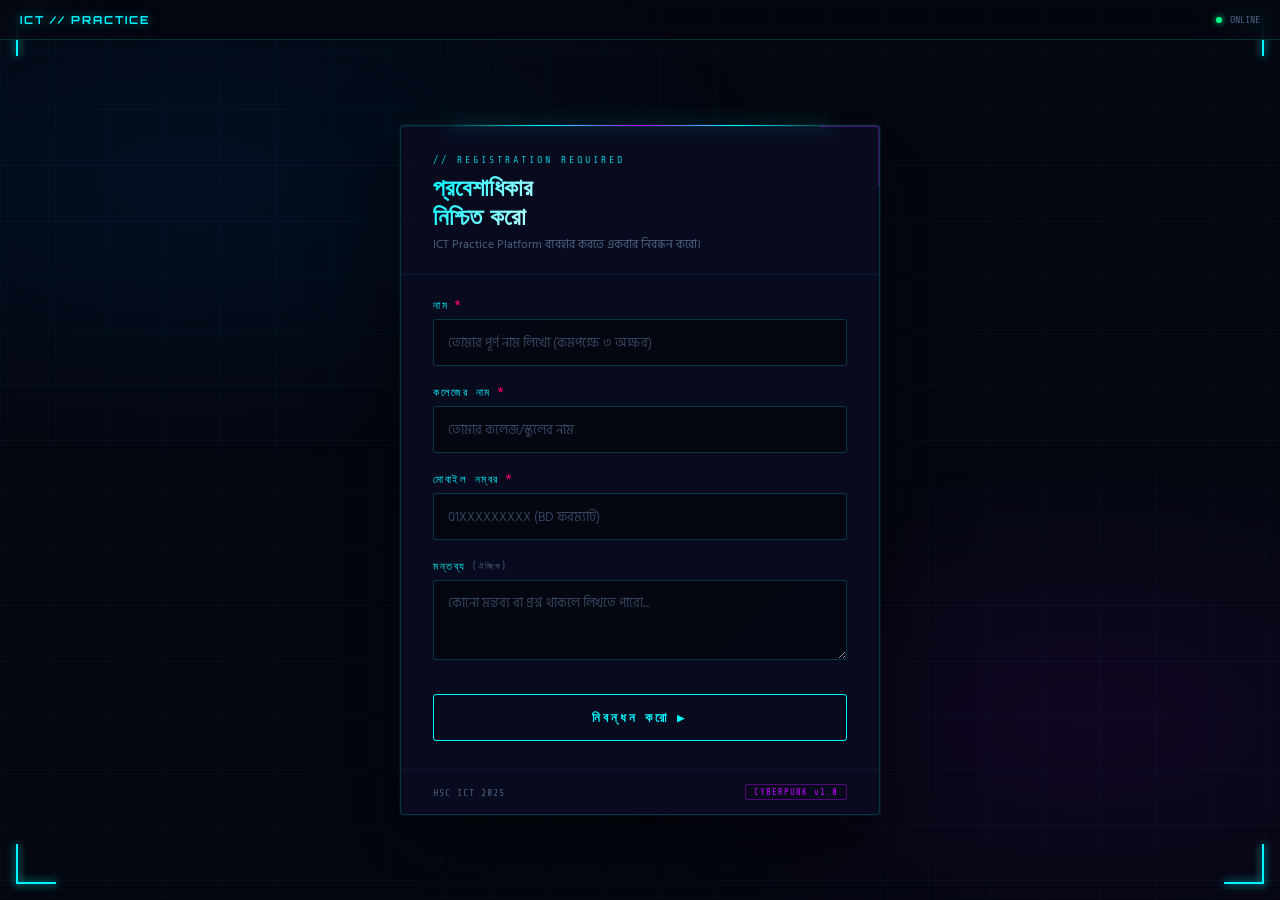
<file: check.html>
<!DOCTYPE html>
<html lang="bn">
<head>
<meta charset="UTF-8">
<meta name="viewport" content="width=device-width, initial-scale=1.0">
<title>নিবন্ধন — ICT Practice Platform</title>
<link href="https://fonts.googleapis.com/css2?family=Orbitron:wght@400;700;900&family=Share+Tech+Mono&family=Hind+Siliguri:wght@400;500;600&display=swap" rel="stylesheet">
<style>
  /* ── RESET & VARIABLES ── */
  *, *::before, *::after { box-sizing: border-box; margin: 0; padding: 0; }

  :root {
    --bg:        #04060f;
    --panel:     #090d1f;
    --cyan:      #00f5ff;
    --purple:    #bf00ff;
    --pink:      #ff0070;
    --green:     #00ff88;
    --text:      #cde4ff;
    --muted:     #4a6080;
    --error:     #ff3860;
    --border:    rgba(0,245,255,0.18);
    --glow-c:    0 0 18px rgba(0,245,255,0.45), 0 0 50px rgba(0,245,255,0.12);
    --glow-p:    0 0 18px rgba(191,0,255,0.5);
    --glow-err:  0 0 14px rgba(255,56,96,0.5);
    --font-hud:  'Orbitron', monospace;
    --font-mono: 'Share Tech Mono', monospace;
    --font-bn:   'Hind Siliguri', sans-serif;
  }

  html, body {
    min-height: 100vh;
    background: var(--bg);
    color: var(--text);
    font-family: var(--font-bn);
    overflow-x: hidden;
  }

  /* ── ANIMATED BACKGROUND ── */
  body::before {
    content: '';
    position: fixed; inset: 0; z-index: 0;
    background:
      radial-gradient(ellipse 70% 50% at 15% 20%, rgba(0,120,255,0.07) 0%, transparent 65%),
      radial-gradient(ellipse 60% 45% at 85% 80%, rgba(191,0,255,0.07) 0%, transparent 65%);
    pointer-events: none;
  }

  /* Scanline effect */
  body::after {
    content: '';
    position: fixed; inset: 0; z-index: 0;
    background: repeating-linear-gradient(
      0deg,
      transparent,
      transparent 2px,
      rgba(0,245,255,0.012) 2px,
      rgba(0,245,255,0.012) 4px
    );
    pointer-events: none;
  }

  /* ── GRID LINES ── */
  .grid-bg {
    position: fixed; inset: 0; z-index: 0;
    background-image:
      linear-gradient(rgba(0,245,255,0.028) 1px, transparent 1px),
      linear-gradient(90deg, rgba(0,245,255,0.028) 1px, transparent 1px);
    background-size: 55px 55px;
    pointer-events: none;
  }

  /* ── CORNER DECORATIONS ── */
  .corner {
    position: fixed; width: 80px; height: 80px; z-index: 1; pointer-events: none;
  }
  .corner::before, .corner::after {
    content: ''; position: absolute;
    background: var(--cyan);
    box-shadow: 0 0 8px var(--cyan);
  }
  .corner::before { width: 2px; height: 40px; }
  .corner::after  { width: 40px; height: 2px; }

  .corner-tl { top: 16px; left: 16px; }
  .corner-tl::before { top: 0; left: 0; }
  .corner-tl::after  { top: 0; left: 0; }

  .corner-tr { top: 16px; right: 16px; transform: scaleX(-1); }
  .corner-tr::before { top: 0; left: 0; }
  .corner-tr::after  { top: 0; left: 0; }

  .corner-bl { bottom: 16px; left: 16px; transform: scaleY(-1); }
  .corner-bl::before { top: 0; left: 0; }
  .corner-bl::after  { top: 0; left: 0; }

  .corner-br { bottom: 16px; right: 16px; transform: scale(-1); }
  .corner-br::before { top: 0; left: 0; }
  .corner-br::after  { top: 0; left: 0; }

  /* ── LAYOUT ── */
  .page-wrap {
    position: relative; z-index: 2;
    min-height: 100vh;
    display: flex;
    flex-direction: column;
    align-items: center;
    justify-content: center;
    padding: 40px 16px;
  }

  /* ── TOP HUD STRIP ── */
  .hud-top {
    position: fixed; top: 0; left: 0; right: 0; z-index: 10;
    height: 40px;
    display: flex; align-items: center; justify-content: space-between;
    padding: 0 20px;
    background: rgba(4,6,15,0.85);
    backdrop-filter: blur(12px);
    border-bottom: 1px solid var(--border);
  }
  .hud-brand {
    font-family: var(--font-hud);
    font-size: 11px; font-weight: 700;
    color: var(--cyan);
    text-shadow: 0 0 10px rgba(0,245,255,0.5);
    letter-spacing: 2px;
  }
  .hud-status {
    font-family: var(--font-mono);
    font-size: 10px; color: var(--muted);
    display: flex; align-items: center; gap: 8px;
  }
  .hud-dot {
    width: 6px; height: 6px; border-radius: 50%;
    background: var(--green);
    box-shadow: 0 0 6px var(--green);
    animation: pulseDot 2s infinite;
  }
  @keyframes pulseDot {
    0%,100% { opacity: 1; } 50% { opacity: 0.3; }
  }

  /* ── CARD ── */
  .card {
    width: 100%; max-width: 480px;
    margin-top: 40px;
    background: rgba(9,13,31,0.92);
    border: 1px solid var(--border);
    border-radius: 4px;
    padding: 0;
    position: relative;
    backdrop-filter: blur(16px);
    animation: cardIn 0.6s cubic-bezier(0.4,0,0.2,1) both;
    box-shadow:
      0 0 0 1px rgba(0,245,255,0.05),
      0 30px 80px rgba(0,0,0,0.6),
      inset 0 1px 0 rgba(0,245,255,0.08);
  }

  @keyframes cardIn {
    from { opacity: 0; transform: translateY(28px) scale(0.97); }
    to   { opacity: 1; transform: translateY(0) scale(1); }
  }

  /* Glowing top border */
  .card::before {
    content: '';
    position: absolute; top: -1px; left: 10%; right: 10%; height: 1px;
    background: linear-gradient(90deg, transparent, var(--cyan), var(--purple), var(--cyan), transparent);
    box-shadow: 0 0 16px var(--cyan);
  }

  /* ── CARD HEADER ── */
  .card-header {
    padding: 28px 32px 20px;
    border-bottom: 1px solid rgba(0,245,255,0.08);
    position: relative;
  }

  .card-label {
    font-family: var(--font-mono);
    font-size: 10px; color: var(--cyan);
    letter-spacing: 3px; text-transform: uppercase;
    margin-bottom: 8px;
    opacity: 0.8;
  }

  .card-title {
    font-family: var(--font-hud);
    font-size: clamp(18px, 4vw, 24px);
    font-weight: 900;
    line-height: 1.2;
    background: linear-gradient(120deg, var(--cyan) 0%, #fff 40%, var(--purple) 100%);
    -webkit-background-clip: text;
    -webkit-text-fill-color: transparent;
    background-clip: text;
    margin-bottom: 6px;
  }

  .card-sub {
    font-family: var(--font-bn);
    font-size: 12px; color: var(--muted);
    line-height: 1.5;
  }

  /* Corner accent on card header */
  .card-header::after {
    content: '';
    position: absolute; top: 0; right: 0;
    width: 60px; height: 60px;
    border-top: 1px solid rgba(191,0,255,0.4);
    border-right: 1px solid rgba(191,0,255,0.4);
    border-radius: 0 4px 0 0;
  }

  /* ── FORM ── */
  .card-body { padding: 24px 32px 28px; }

  .field-group { margin-bottom: 20px; }

  .field-label {
    display: flex; align-items: center; gap: 6px;
    font-family: var(--font-mono);
    font-size: 11px; color: var(--cyan);
    letter-spacing: 1.5px; text-transform: uppercase;
    margin-bottom: 7px;
  }

  .field-label .req { color: var(--pink); font-size: 13px; line-height: 1; }

  .field-input {
    width: 100%;
    background: rgba(0,0,0,0.4);
    border: 1px solid rgba(0,245,255,0.2);
    border-radius: 3px;
    padding: 11px 14px;
    font-family: var(--font-bn);
    font-size: 14px; color: var(--text);
    outline: none;
    transition: all 0.25s ease;
    caret-color: var(--cyan);
  }

  .field-input::placeholder { color: rgba(74,96,128,0.7); font-size: 13px; }

  .field-input:focus {
    border-color: var(--cyan);
    box-shadow: var(--glow-c), inset 0 0 10px rgba(0,245,255,0.04);
    background: rgba(0,20,40,0.5);
  }

  .field-input.error-state {
    border-color: var(--error);
    box-shadow: var(--glow-err);
  }

  textarea.field-input {
    resize: vertical; min-height: 80px;
    font-family: var(--font-bn);
  }

  /* Error message */
  .field-error {
    display: none;
    margin-top: 5px;
    font-family: var(--font-bn);
    font-size: 12px; color: var(--error);
    padding-left: 4px;
    animation: errorSlide 0.2s ease;
  }
  .field-error.visible { display: flex; align-items: center; gap: 5px; }

  @keyframes errorSlide {
    from { opacity: 0; transform: translateY(-4px); }
    to   { opacity: 1; transform: translateY(0); }
  }

  /* ── SUBMIT BUTTON ── */
  .btn-submit {
    width: 100%; padding: 14px;
    margin-top: 6px;
    background: transparent;
    border: 1px solid var(--cyan);
    border-radius: 3px;
    font-family: var(--font-hud);
    font-size: 13px; font-weight: 700;
    letter-spacing: 3px; text-transform: uppercase;
    color: var(--cyan);
    cursor: pointer;
    position: relative; overflow: hidden;
    transition: all 0.3s ease;
  }

  .btn-submit::before {
    content: '';
    position: absolute; inset: 0;
    background: linear-gradient(90deg, transparent, rgba(0,245,255,0.08), transparent);
    transform: translateX(-100%);
    transition: transform 0.5s ease;
  }

  .btn-submit:hover::before { transform: translateX(100%); }

  .btn-submit:hover {
    box-shadow: var(--glow-c);
    background: rgba(0,245,255,0.06);
    color: #fff;
  }

  .btn-submit:active { transform: scale(0.98); }

  .btn-submit:disabled {
    opacity: 0.5; cursor: not-allowed; pointer-events: none;
  }

  /* Loading spinner inside button */
  .btn-inner { display: flex; align-items: center; justify-content: center; gap: 10px; }
  .spinner {
    display: none;
    width: 14px; height: 14px;
    border: 2px solid rgba(0,245,255,0.3);
    border-top-color: var(--cyan);
    border-radius: 50%;
    animation: spin 0.7s linear infinite;
  }
  @keyframes spin { to { transform: rotate(360deg); } }

  /* ── SUCCESS STATE ── */
  .success-overlay {
    display: none;
    position: absolute; inset: 0;
    background: rgba(9,13,31,0.97);
    border-radius: 4px;
    flex-direction: column;
    align-items: center;
    justify-content: center;
    gap: 16px;
    animation: fadeIn 0.4s ease;
    z-index: 10;
  }
  .success-overlay.visible { display: flex; }

  @keyframes fadeIn {
    from { opacity: 0; } to { opacity: 1; }
  }

  .success-icon {
    font-size: 48px;
    animation: popIn 0.5s cubic-bezier(0.34,1.56,0.64,1) both;
  }
  @keyframes popIn {
    from { transform: scale(0); } to { transform: scale(1); }
  }

  .success-title {
    font-family: var(--font-hud);
    font-size: 16px; font-weight: 700;
    color: var(--green);
    text-shadow: 0 0 20px var(--green);
    letter-spacing: 2px;
  }

  .success-msg {
    font-family: var(--font-bn);
    font-size: 13px; color: var(--muted);
    text-align: center; padding: 0 30px;
    line-height: 1.6;
  }

  /* ── FOOTER INFO ── */
  .card-footer {
    padding: 14px 32px;
    border-top: 1px solid rgba(0,245,255,0.06);
    display: flex; align-items: center; justify-content: space-between;
  }

  .footer-info {
    font-family: var(--font-mono);
    font-size: 10px; color: var(--muted);
    letter-spacing: 1px;
  }

  .footer-badge {
    font-family: var(--font-mono);
    font-size: 9px;
    padding: 2px 8px;
    border: 1px solid rgba(191,0,255,0.4);
    border-radius: 2px;
    color: var(--purple);
    letter-spacing: 1px;
  }

  /* ── OFFLINE BADGE ── */
  .offline-badge {
    display: none;
    margin-bottom: 16px;
    padding: 8px 16px;
    border: 1px solid rgba(255,170,0,0.4);
    border-radius: 3px;
    background: rgba(255,140,0,0.07);
    font-family: var(--font-mono);
    font-size: 11px; color: #ffaa00;
    text-align: center; letter-spacing: 1px;
  }

  /* ── SCROLLBAR ── */
  ::-webkit-scrollbar { width: 5px; }
  ::-webkit-scrollbar-track { background: var(--bg); }
  ::-webkit-scrollbar-thumb { background: rgba(0,245,255,0.25); border-radius: 3px; }

  /* ── RESPONSIVE ── */
  @media (max-width: 520px) {
    .card-body, .card-header { padding-left: 20px; padding-right: 20px; }
    .card-footer { padding-left: 20px; padding-right: 20px; }
    .corner { display: none; }
  }
</style>
</head>
<body>

<!-- Background layers -->
<div class="grid-bg"></div>
<div class="corner corner-tl"></div>
<div class="corner corner-tr"></div>
<div class="corner corner-bl"></div>
<div class="corner corner-br"></div>

<!-- HUD top strip -->
<div class="hud-top">
  <div class="hud-brand">ICT // PRACTICE</div>
  <div class="hud-status">
    <div class="hud-dot"></div>
    <span id="netStatus">ONLINE</span>
  </div>
</div>

<!-- Main -->
<div class="page-wrap">

  <!-- Offline notice -->
  <div class="offline-badge" id="offlineBadge">
    ⚠ OFFLINE MODE — ডেটা স্থানীয়ভাবে সংরক্ষিত হবে
  </div>

  <!-- Registration Card -->
  <div class="card" id="regCard">

    <!-- Success overlay -->
    <div class="success-overlay" id="successOverlay">
      <div class="success-icon">✅</div>
      <div class="success-title">নিবন্ধন সম্পন্ন!</div>
      <div class="success-msg">তোমার তথ্য সফলভাবে জমা হয়েছে।<br>Practice page এ নিয়ে যাওয়া হচ্ছে...</div>
    </div>

    <div class="card-header">
      <div class="card-label">// REGISTRATION REQUIRED</div>
      <div class="card-title">প্রবেশাধিকার<br>নিশ্চিত করো</div>
      <div class="card-sub">ICT Practice Platform ব্যবহার করতে একবার নিবন্ধন করো।</div>
    </div>

    <div class="card-body">
      <!-- Name -->
      <div class="field-group">
        <div class="field-label">
          <span>নাম</span><span class="req">*</span>
        </div>
        <input
          class="field-input" id="fieldName"
          type="text" placeholder="তোমার পূর্ণ নাম লিখো (কমপক্ষে ৩ অক্ষর)"
          autocomplete="name"
        >
        <div class="field-error" id="errName">⛔ নাম কমপক্ষে ৩ অক্ষরের হতে হবে।</div>
      </div>

      <!-- College -->
      <div class="field-group">
        <div class="field-label">
          <span>কলেজের নাম</span><span class="req">*</span>
        </div>
        <input
          class="field-input" id="fieldCollege"
          type="text" placeholder="তোমার কলেজ/স্কুলের নাম"
          autocomplete="organization"
        >
        <div class="field-error" id="errCollege">⛔ কলেজের নাম অবশ্যই দিতে হবে।</div>
      </div>

      <!-- Mobile -->
      <div class="field-group">
        <div class="field-label">
          <span>মোবাইল নম্বর</span><span class="req">*</span>
        </div>
        <input
          class="field-input" id="fieldMobile"
          type="tel" placeholder="01XXXXXXXXX (BD ফরম্যাট)"
          maxlength="11" autocomplete="tel"
        >
        <div class="field-error" id="errMobile">⛔ সঠিক বাংলাদেশি নম্বর দাও (01X-XXXXXXXX)।</div>
      </div>

      <!-- Comment (Optional) -->
      <div class="field-group">
        <div class="field-label">মন্তব্য <span style="color:var(--muted); font-size:9px; letter-spacing:1px;">(ঐচ্ছিক)</span></div>
        <textarea
          class="field-input" id="fieldComment"
          placeholder="কোনো মন্তব্য বা প্রশ্ন থাকলে লিখতে পারো..."
        ></textarea>
      </div>

      <!-- Submit -->
      <button class="btn-submit" id="btnSubmit" onclick="handleSubmit()">
        <div class="btn-inner">
          <div class="spinner" id="btnSpinner"></div>
          <span id="btnText">নিবন্ধন করো ▶</span>
        </div>
      </button>
    </div>

    <div class="card-footer">
      <div class="footer-info">HSC ICT 2025</div>
      <div class="footer-badge">CYBERPUNK v1.0</div>
    </div>
  </div>

</div>

<script>
// ══════════════════════════════════════════
//  CONFIG — তোমার Google Apps Script URL এখানে দাও
// ══════════════════════════════════════════
const SCRIPT_URL = 'https://script.google.com/macros/s/AKfycbwnzgA-7lH8C78pjpo32VjfpBAcnpvYKqD7Kdo7WQk80bdhra2f7i_sgfZa0ZCk1Dlq/exec';

// ══════════════════════════════════════════
//  AUTO-REDIRECT: ইতিমধ্যে রেজিস্টার্ড হলে
// ══════════════════════════════════════════
if (localStorage.getItem('hsc_ict_verified') === 'true') {
  window.location.replace('practice.html');
}

// ══════════════════════════════════════════
//  OFFLINE / LOCAL FILE DETECTION
// ══════════════════════════════════════════
const isOffline = !navigator.onLine;
const isLocalFile = window.location.protocol === 'file:';
const isOfflineMode = isOffline || isLocalFile;

if (isOfflineMode) {
  document.getElementById('offlineBadge').style.display = 'block';
  document.getElementById('netStatus').textContent = isLocalFile ? 'LOCAL FILE' : 'OFFLINE';
  document.getElementById('netStatus').style.color = '#ffaa00';
}

window.addEventListener('offline', () => {
  document.getElementById('netStatus').textContent = 'OFFLINE';
  document.getElementById('netStatus').style.color = '#ffaa00';
  document.getElementById('offlineBadge').style.display = 'block';
});
window.addEventListener('online', () => {
  document.getElementById('netStatus').textContent = 'ONLINE';
  document.getElementById('netStatus').style.color = '';
  document.getElementById('offlineBadge').style.display = 'none';
});

// ══════════════════════════════════════════
//  VALIDATION HELPERS
// ══════════════════════════════════════════
function setError(inputId, errId, show) {
  const input = document.getElementById(inputId);
  const err   = document.getElementById(errId);
  if (show) {
    input.classList.add('error-state');
    err.classList.add('visible');
  } else {
    input.classList.remove('error-state');
    err.classList.remove('visible');
  }
  return !show; // returns true if valid
}

// Clear error on input focus/change
['fieldName','fieldCollege','fieldMobile','fieldComment'].forEach(id => {
  const el = document.getElementById(id);
  const errMap = {
    fieldName: 'errName',
    fieldCollege: 'errCollege',
    fieldMobile: 'errMobile'
  };
  el.addEventListener('input', () => {
    if (errMap[id]) setError(id, errMap[id], false);
  });
});

function validate() {
  const name    = document.getElementById('fieldName').value.trim();
  const college = document.getElementById('fieldCollege').value.trim();
  const mobile  = document.getElementById('fieldMobile').value.trim();

  const nameOk    = setError('fieldName',   'errName',    name.length < 3);
  const collegeOk = setError('fieldCollege','errCollege', college.length === 0);
  // BD mobile: starts with 01, followed by 3-9, then 8 digits = 11 total
  const bdPattern = /^01[3-9]\d{8}$/;
  const mobileOk  = setError('fieldMobile', 'errMobile',  !bdPattern.test(mobile));

  return nameOk && collegeOk && mobileOk;
}

// ══════════════════════════════════════════
//  SUBMIT HANDLER
// ══════════════════════════════════════════
async function handleSubmit() {
  if (!validate()) return;

  const name    = document.getElementById('fieldName').value.trim();
  const college = document.getElementById('fieldCollege').value.trim();
  const mobile  = document.getElementById('fieldMobile').value.trim();
  const comment = document.getElementById('fieldComment').value.trim();

  // ── OFFLINE / LOCAL FILE: skip network, go directly ──
  if (!navigator.onLine || window.location.protocol === 'file:') {
    localStorage.setItem('hsc_ict_verified', 'true');
    showSuccess();
    return;
  }

  // ── ONLINE: submit to Google Sheets ──
  setLoading(true);

  const payload = { name, college, mobile, comment,
                    timestamp: new Date().toISOString() };

  try {
    const response = await fetch(SCRIPT_URL, {
      method: 'POST',
      mode: 'no-cors',           // Google Apps Script requires no-cors
      headers: { 'Content-Type': 'application/json' },
      body: JSON.stringify(payload)
    });
    
    console.log('Fetch response status:', response.status);
    console.log('Payload sent:', payload);
    
    // no-cors → response is opaque, assume success
    localStorage.setItem('hsc_ict_verified', 'true');
    showSuccess();
  } catch (err) {
    // Network error → fall back to offline mode
    console.warn('Network error, using offline fallback:', err);
    console.error('Payload was:', payload);
    localStorage.setItem('hsc_ict_verified', 'true');
    showSuccess();
  } finally {
    setLoading(false);
  }
}

function setLoading(on) {
  document.getElementById('btnSubmit').disabled = on;
  document.getElementById('btnSpinner').style.display = on ? 'block' : 'none';
  document.getElementById('btnText').textContent = on ? 'জমা হচ্ছে...' : 'নিবন্ধন করো ▶';
}

function showSuccess() {
  document.getElementById('successOverlay').classList.add('visible');
  setTimeout(() => window.location.replace('practice.html'), 2200);
}
</script>
</body>
</html>
</file>
<file: style.css>
/* ============================================================
   HSC ICT Solution — Main Stylesheet
   Theme: Dark Mode | Futuristic | Glassmorphism | Neon Glow
   Edit CSS variables below to customize colors easily
   ============================================================ */

/* ---- GOOGLE FONTS ---- */
@import url('https://fonts.googleapis.com/css2?family=Orbitron:wght@400;600;700;900&family=Rajdhani:wght@400;500;600;700&family=Share+Tech+Mono&display=swap');

/* ---- CSS VARIABLES (Edit colors here easily) ---- */
:root {
  --neon-blue:    #00d4ff;
  --neon-cyan:    #00fff5;
  --neon-purple:  #a855f7;
  --neon-pink:    #ff006e;
  --bg-dark:      #020818;
  --bg-card:      rgba(255,255,255,0.04);
  --bg-card-hover:rgba(255,255,255,0.08);
  --glass-border: rgba(0,212,255,0.18);
  --text-primary: #e0f2ff;
  --text-muted:   #7a9ab8;
  --text-accent:  #00d4ff;
  --font-display: 'Roboto', monospace;
  --font-body:    'Rajdhani', sans-serif;
  --font-code:    'Share Tech Mono', monospace;
  --radius:       12px;
  --radius-lg:    20px;
  --transition:   0.3s cubic-bezier(0.4,0,0.2,1);
  --glow-blue:    0 0 20px rgba(0,212,255,0.4), 0 0 60px rgba(0,212,255,0.15);
  --glow-purple:  0 0 20px rgba(168,85,247,0.4), 0 0 60px rgba(168,85,247,0.15);
  --glow-cyan:    0 0 20px rgba(0,255,245,0.3);
}

/* ---- RESET & BASE ---- */
*, *::before, *::after { box-sizing: border-box; margin: 0; padding: 0; }

html { scroll-behavior: smooth; overflow-x: hidden; }

body {
  font-family: var(--font-body);
  background: var(--bg-dark);
  color: var(--text-primary);
  font-size: 16px;
  line-height: 1.6;
  overflow-x: hidden;
}

/* ---- SCROLL PROGRESS BAR ---- */
#scroll-progress {
  position: fixed;
  top: 0; left: 0;
  height: 3px;
  width: 0%;
  background: linear-gradient(90deg, var(--neon-blue), var(--neon-purple), var(--neon-cyan));
  z-index: 9999;
  transition: width 0.1s;
  box-shadow: var(--glow-blue);
}

/* ---- LOADING SCREEN ---- */
#loading-screen {
  position: fixed;
  inset: 0;
  background: var(--bg-dark);
  display: flex;
  flex-direction: column;
  align-items: center;
  justify-content: center;
  z-index: 10000;
  transition: opacity 0.6s, visibility 0.6s;
}
#loading-screen.hidden { opacity: 0; visibility: hidden; }
.loader-ring {
  width: 64px; height: 64px;
  border: 3px solid rgba(0,212,255,0.15);
  border-top-color: var(--neon-blue);
  border-radius: 50%;
  animation: spin 1s linear infinite;
  box-shadow: var(--glow-blue);
}
.loader-text {
  margin-top: 20px;
  font-family: var(--font-display);
  font-size: 14px;
  color: var(--neon-blue);
  letter-spacing: 3px;
  animation: pulse-text 1.5s ease-in-out infinite;
}
@keyframes spin { to { transform: rotate(360deg); } }
@keyframes pulse-text { 0%,100%{opacity:0.4} 50%{opacity:1} }

/* ---- NAVBAR ---- */
#navbar {
  position: fixed;
  top: 0; left: 0; right: 0;
  z-index: 1000;
  padding: 0 24px;
  height: 70px;
  display: flex;
  align-items: center;
  justify-content: space-between;
  background: rgba(2,8,24,0.85);
  backdrop-filter: blur(20px);
  border-bottom: 1px solid var(--glass-border);
  transition: var(--transition);
}
#navbar.scrolled {
  background: rgba(2,8,24,0.97);
  box-shadow: 0 4px 30px rgba(0,212,255,0.08);
}
.nav-logo {
  display: flex;
  align-items: center;
  gap: 12px;
  text-decoration: none;
}
.nav-logo img {
  width: 50px; height: 50px;
  border-radius: 8px;
  border: 1px solid var(--glass-border);
  object-fit: cover;
  background: rgba(0,212,255,0.1);
}
.nav-logo-text {
  font-family: var(--font-display);
  font-size: 20px;
  font-weight: 700;
  color: var(--neon-blue);
  line-height: 1.2;
  text-shadow: var(--glow-blue);
}
.nav-logo-sub {
  font-size: 10px;
  color: var(--text-muted);
  font-family: var(--font-body);
  font-weight: 400;
  display: block;
}
.nav-links {
  display: flex;
  align-items: center;
  gap: 8px;
  list-style: none;
}
.nav-links a {
  text-decoration: none;
  color: var(--text-muted);
  font-family: var(--font-body);
  font-weight: 600;
  font-size: 15px;
  padding: 8px 16px;
  border-radius: var(--radius);
  transition: var(--transition);
  letter-spacing: 0.5px;
  position: relative;
}
.nav-links a::after {
  content: '';
  position: absolute;
  bottom: 4px; left: 50%;
  transform: translateX(-50%);
  width: 0; height: 2px;
  background: var(--neon-blue);
  transition: var(--transition);
  border-radius: 2px;
  box-shadow: var(--glow-blue);
}
.nav-links a:hover, .nav-links a.active {
  color: var(--neon-blue);
}
.nav-links a:hover::after, .nav-links a.active::after {
  width: 60%;
}
.nav-phone {
  font-family: var(--font-code);
  font-size: 13px;
  color: var(--neon-cyan);
  border: 1px solid rgba(0,255,245,0.3);
  padding: 6px 14px;
  border-radius: 30px;
  margin-left: 8px;
}
/* Hamburger */
.hamburger {
  display: none;
  flex-direction: column;
  gap: 5px;
  cursor: pointer;
  padding: 8px;
  border-radius: 8px;
  background: var(--bg-card);
  border: 1px solid var(--glass-border);
}
.hamburger span {
  display: block;
  width: 22px; height: 2px;
  background: var(--neon-blue);
  border-radius: 2px;
  transition: var(--transition);
}
.hamburger.open span:nth-child(1) { transform: rotate(45deg) translate(5px,5px); }
.hamburger.open span:nth-child(2) { opacity: 0; }
.hamburger.open span:nth-child(3) { transform: rotate(-45deg) translate(5px,-5px); }

/* Mobile Nav Drawer */
.mobile-nav {
  display: none;
  position: fixed;
  top: 70px; left: 0; right: 0;
  background: rgba(2,8,24,0.98);
  backdrop-filter: blur(24px);
  border-bottom: 1px solid var(--glass-border);
  z-index: 999;
  padding: 20px;
  flex-direction: column;
  gap: 8px;
  transform: translateY(-20px);
  opacity: 0;
  transition: var(--transition);
}
.mobile-nav.open {
  display: flex;
  transform: translateY(0);
  opacity: 1;
}
.mobile-nav a {
  text-decoration: none;
  color: var(--text-primary);
  font-size: 17px;
  font-weight: 600;
  padding: 14px 20px;
  border-radius: var(--radius);
  border: 1px solid transparent;
  transition: var(--transition);
}
.mobile-nav a:hover {
  border-color: var(--glass-border);
  color: var(--neon-blue);
  background: var(--bg-card);
}

/* ---- FLOATING WHATSAPP BUTTON ---- */
.whatsapp-float {
  position: fixed;
  bottom: 30px; right: 24px;
  width: 56px; height: 56px;
  background: #25d366;
  border-radius: 50%;
  display: flex; align-items: center; justify-content: center;
  z-index: 998;
  box-shadow: 0 4px 20px rgba(37,211,102,0.5);
  transition: var(--transition);
  text-decoration: none;
  animation: float-bounce 3s ease-in-out infinite;
}
.whatsapp-float:hover { transform: scale(1.1); box-shadow: 0 6px 30px rgba(37,211,102,0.7); }
.whatsapp-float svg { width: 30px; height: 30px; fill: white; }
@keyframes float-bounce { 0%,100%{transform:translateY(0)} 50%{transform:translateY(-8px)} }

/* ---- BACK TO TOP BUTTON ---- */
#back-to-top {
  position: fixed;
  bottom: 96px; right: 24px;
  width: 44px; height: 44px;
  background: var(--bg-card);
  border: 1px solid var(--glass-border);
  border-radius: 50%;
  display: flex; align-items: center; justify-content: center;
  cursor: pointer;
  z-index: 998;
  opacity: 0; visibility: hidden;
  transition: var(--transition);
  color: var(--neon-blue);
  box-shadow: var(--glow-blue);
}
#back-to-top.visible { opacity: 1; visibility: visible; }
#back-to-top:hover { background: rgba(0,212,255,0.15); transform: translateY(-3px); }

/* ---- SECTIONS ---- */
section { padding: 100px 24px; }
.container { max-width: 1200px; margin: 0 auto; }

/* ---- SECTION HEADINGS ---- */
.section-tag {
  display: inline-block;
  font-family: var(--font-code);
  font-size: 12px;
  color: var(--neon-cyan);
  background: rgba(0,255,245,0.08);
  border: 1px solid rgba(0,255,245,0.25);
  padding: 4px 14px;
  border-radius: 30px;
  letter-spacing: 2px;
  margin-bottom: 16px;
}
.section-title {
  font-family: var(--font-display);
  font-size: clamp(28px, 4vw, 44px);
  font-weight: 700;
  color: var(--text-primary);
  line-height: 1.2;
  margin-bottom: 16px;
}
.section-title span { color: var(--neon-blue); text-shadow: var(--glow-blue); }
.section-subtitle {
  color: var(--text-muted);
  font-size: 17px;
  max-width: 600px;
}
.section-header { text-align: center; margin-bottom: 64px; }

/* ---- GLASSMORPHISM CARD ---- */
.glass-card {
  background: var(--bg-card);
  border: 1px solid var(--glass-border);
  border-radius: var(--radius-lg);
  backdrop-filter: blur(12px);
  transition: var(--transition);
}
.glass-card:hover {
  background: var(--bg-card-hover);
  border-color: rgba(0,212,255,0.35);
  transform: translateY(-4px);
  box-shadow: var(--glow-blue);
}

/* ---- BUTTONS ---- */
.btn {
  display: inline-flex;
  align-items: center;
  gap: 8px;
  padding: 14px 28px;
  border-radius: 10px;
  font-family: var(--font-body);
  font-weight: 700;
  font-size: 16px;
  cursor: pointer;
  border: none;
  text-decoration: none;
  transition: var(--transition);
  letter-spacing: 0.5px;
}
.btn-primary {
  background: linear-gradient(135deg, var(--neon-blue), var(--neon-purple));
  color: #fff;
  box-shadow: 0 4px 20px rgba(0,212,255,0.3);
}
.btn-primary:hover {
  transform: translateY(-2px);
  box-shadow: 0 8px 30px rgba(0,212,255,0.5);
}
.btn-outline {
  background: transparent;
  color: var(--neon-blue);
  border: 1px solid var(--neon-blue);
}
.btn-outline:hover {
  background: rgba(0,212,255,0.1);
  transform: translateY(-2px);
  box-shadow: var(--glow-blue);
}

/* ---- SCROLL REVEAL ---- */
.reveal {
  opacity: 0;
  transform: translateY(40px);
  transition: opacity 0.7s ease, transform 0.7s ease;
}
.reveal.visible {
  opacity: 1;
  transform: translateY(0);
}
.reveal-left  { opacity:0; transform:translateX(-50px); transition: opacity 0.7s, transform 0.7s; }
.reveal-right { opacity:0; transform:translateX(50px);  transition: opacity 0.7s, transform 0.7s; }
.reveal-left.visible, .reveal-right.visible { opacity:1; transform:translateX(0); }

/* ============================================================
   HERO SECTION
   ============================================================ */
#hero {
  position: relative;
  min-height: 100vh;
  display: flex;
  align-items: center;
  justify-content: center;
  text-align: center;
  overflow: hidden;
  padding-top: 70px;
}
#matrix-canvas {
	position: absolute;
	top: 0;
	left: 0;
	width: 100%;
	height: 100%;
	z-index: 0;
	pointer-events: none;
	opacity: 0.1;
}
.hero-overlay {
  position: absolute;
  inset: 0;
  background: radial-gradient(ellipse 80% 60% at 50% 50%,
    rgba(0,212,255,0.06) 0%, transparent 70%);
}
/* Floating particles */
.particles-container {
  position: absolute;
  inset: 0;
  pointer-events: none;
  overflow: hidden;
}
.particle {
  position: absolute;
  width: 4px; height: 4px;
  background: var(--neon-blue);
  border-radius: 50%;
  box-shadow: var(--glow-blue);
  animation: particle-float linear infinite;
  opacity: 0;
}
@keyframes particle-float {
  0% { transform: translateY(100vh) scale(0); opacity: 0; }
  10% { opacity: 1; }
  90% { opacity: 0.5; }
  100% { transform: translateY(-100px) scale(1); opacity: 0; }
}
/* Circuit lines */
.circuit-lines {
  position: absolute;
  inset: 0;
  background-image:
    linear-gradient(rgba(0,212,255,0.04) 1px, transparent 1px),
    linear-gradient(90deg, rgba(0,212,255,0.04) 1px, transparent 1px);
  background-size: 60px 60px;
}
.hero-content {
  position: relative;
  z-index: 2;
  max-width: 900px;
  padding: 0 16px;
}
.hero-badge {
  display: inline-block;
  font-family: var(--font-code);
  font-size: 12px;
  color: var(--neon-cyan);
  background: rgba(0,255,245,0.08);
  border: 1px solid rgba(0,255,245,0.3);
  padding: 6px 20px;
  border-radius: 30px;
  letter-spacing: 2px;
  margin-bottom: 28px;
  animation: fadeInDown 0.8s ease both;
}
.hero-headline {
  font-family: var(--font-display);
  font-size: clamp(26px, 5vw, 58px);
  font-weight: 900;
  line-height: 1.15;
  margin-bottom: 20px;
  animation: fadeInUp 0.8s 0.2s ease both;
  color: var(--text-primary);
}
.hero-headline .highlight {
  background: linear-gradient(135deg, var(--neon-blue), var(--neon-purple));
  -webkit-background-clip: text;
  -webkit-text-fill-color: transparent;
  background-clip: text;
  text-shadow: none;
  filter: drop-shadow(0 0 30px rgba(0,212,255,0.4));
}
.hero-sub {
  font-size: clamp(16px, 2.5vw, 22px);
  color: var(--text-muted);
  margin-bottom: 16px;
  animation: fadeInUp 0.8s 0.35s ease both;
}
.typing-container {
  font-family: var(--font-code);
  font-size: clamp(18px, 3vw, 28px);
  color: var(--neon-cyan);
  margin-bottom: 40px;
  animation: fadeInUp 0.8s 0.5s ease both;
  min-height: 40px;
}
.typing-cursor {
  display: inline-block;
  animation: blink 0.7s infinite;
  color: var(--neon-blue);
}
@keyframes blink { 0%,100%{opacity:1} 50%{opacity:0} }
.hero-buttons {
  display: flex;
  gap: 16px;
  justify-content: center;
  flex-wrap: wrap;
  animation: fadeInUp 0.8s 0.65s ease both;
}
.hero-scroll-hint {
  position: absolute;
  bottom: 32px; left: 50%;
  transform: translateX(-50%);
  display: flex;
  flex-direction: column;
  align-items: center;
  gap: 8px;
  color: var(--text-muted);
  font-size: 13px;
  animation: fadeIn 1.5s 1.5s ease both;
}
.scroll-dot {
  width: 20px; height: 34px;
  border: 2px solid rgba(0,212,255,0.4);
  border-radius: 10px;
  display: flex;
  align-items: flex-start;
  justify-content: center;
  padding-top: 5px;
}
.scroll-dot::after {
  content: '';
  width: 4px; height: 8px;
  background: var(--neon-blue);
  border-radius: 2px;
  animation: scroll-bounce 1.5s ease-in-out infinite;
}
@keyframes scroll-bounce { 0%,100%{transform:translateY(0)} 50%{transform:translateY(10px)} }
@keyframes fadeInDown { from{opacity:0;transform:translateY(-30px)} to{opacity:1;transform:translateY(0)} }
@keyframes fadeInUp   { from{opacity:0;transform:translateY(30px)}  to{opacity:1;transform:translateY(0)} }
@keyframes fadeIn     { from{opacity:0} to{opacity:1} }

/* ============================================================
   ICT FUN SECTION
   ============================================================ */
#ict-fun {
  background: radial-gradient(ellipse 80% 60% at 50% 0%, rgba(168,85,247,0.07) 0%, transparent 70%);
}
.fun-grid {
  display: grid;
  grid-template-columns: repeat(auto-fit, minmax(200px, 1fr));
  gap: 24px;
  margin-bottom: 48px;
}
.fun-card {
  text-align: center;
  padding: 40px 24px;
  font-family: var(--font-display);
  font-size: clamp(22px, 4vw, 36px);
  font-weight: 700;
  cursor: pointer;
  position: relative;
  overflow: hidden;
}
.fun-card .math-expr { color: var(--text-muted); font-size: 0.7em; display: block; margin-bottom: 8px; }
.fun-card .math-result {
  background: linear-gradient(135deg, var(--neon-blue), var(--neon-cyan));
  -webkit-background-clip: text;
  -webkit-text-fill-color: transparent;
  background-clip: text;
  filter: drop-shadow(0 0 20px rgba(0,212,255,0.5));
}
.fun-card:hover {
  border-color: rgba(168,85,247,0.5);
  box-shadow: var(--glow-purple);
  transform: translateY(-6px) scale(1.03);
}
.fun-caption {
  text-align: center;
  font-size: 20px;
  color: var(--neon-cyan);
  font-weight: 600;
  padding: 24px;
  background: var(--bg-card);
  border: 1px solid var(--glass-border);
  border-radius: var(--radius-lg);
  max-width: 600px;
  margin: 0 auto;
}

/* ============================================================
   INSTRUCTOR SECTION
   ============================================================ */
#instructor {
  background: linear-gradient(135deg, rgba(0,212,255,0.03) 0%, rgba(168,85,247,0.03) 100%);
}
.instructor-grid {
  display: grid;
  grid-template-columns: 1fr 1.5fr;
  gap: 64px;
  align-items: center;
}
.instructor-img-wrap {
  position: relative;
}
.instructor-img-wrap img, .instructor-img-placeholder {
  width: 100%;
  aspect-ratio: 3/4;
  object-fit: cover;
  border-radius: var(--radius-lg);
  border: 2px solid var(--glass-border);
  display: block;
}
.instructor-img-placeholder {
  background: linear-gradient(135deg, rgba(0,212,255,0.1), rgba(168,85,247,0.1));
  display: flex;
  align-items: center;
  justify-content: center;
  font-size: 80px;
}
.instructor-badge {
  position: absolute;
  bottom: -16px; right: -16px;
  background: linear-gradient(135deg, var(--neon-blue), var(--neon-purple));
  color: #fff;
  padding: 12px 20px;
  border-radius: var(--radius);
  font-family: var(--font-display);
  font-size: 13px;
  font-weight: 700;
  box-shadow: var(--glow-blue);
}
.instructor-name {
  font-family: var(--font-display);
  font-size: 32px;
  color: var(--text-primary);
  margin-bottom: 8px;
}
.instructor-title {
  color: var(--neon-blue);
  font-size: 16px;
  margin-bottom: 24px;
}
.instructor-features { list-style: none; display: flex; flex-direction: column; gap: 14px; margin-bottom: 40px; }
.instructor-features li {
  display: flex;
  align-items: center;
  gap: 12px;
  font-size: 16px;
  color: var(--text-primary);
}
.instructor-features li span.icon {
  width: 36px; height: 36px;
  background: rgba(0,212,255,0.1);
  border: 1px solid rgba(0,212,255,0.25);
  border-radius: 8px;
  display: flex; align-items: center; justify-content: center;
  font-size: 18px;
  flex-shrink: 0;
}
.stats-row {
  display: grid;
  grid-template-columns: repeat(4, 1fr);
  gap: 20px;
}
.stat-item {
  text-align: center;
  padding: 20px;
  background: var(--bg-card);
  border: 1px solid var(--glass-border);
  border-radius: var(--radius);
}
.stat-num {
  font-family: var(--font-display);
  font-size: 28px;
  color: var(--neon-blue);
  font-weight: 700;
  display: block;
  text-shadow: var(--glow-blue);
}
.stat-label { font-size: 13px; color: var(--text-muted); margin-top: 4px; }

/* ============================================================
   TOPICS SECTION
   ============================================================ */
.topics-grid {
  display: grid;
  grid-template-columns: repeat(auto-fill, minmax(230px, 1fr));
  gap: 24px;
}
.topic-card {
  padding: 32px 24px;
  cursor: pointer;
  text-align: center;
  position: relative;
  overflow: hidden;
}
.topic-card::before {
  content: '';
  position: absolute;
  inset: 0;
  background: linear-gradient(135deg, transparent, rgba(0,212,255,0.05));
  opacity: 0;
  transition: var(--transition);
}
.topic-card:hover::before { opacity: 1; }
.topic-icon {
  font-size: 44px;
  margin-bottom: 16px;
  display: block;
  transition: var(--transition);
}
.topic-card:hover .topic-icon { transform: scale(1.2); }
.topic-name {
  font-family: var(--font-display);
  font-size: 15px;
  font-weight: 600;
  color: var(--text-primary);
  margin-bottom: 8px;
}
.topic-desc { font-size: 13px; color: var(--text-muted); }
.topic-card:hover .topic-name { color: var(--neon-blue); }

/* ============================================================
   WHY CHOOSE US
   ============================================================ */
#why-us { background: radial-gradient(ellipse 70% 50% at 50% 100%, rgba(0,212,255,0.05) 0%, transparent 70%); }
.features-grid {
  display: grid;
  grid-template-columns: repeat(auto-fill, minmax(280px, 1fr));
  gap: 24px;
}
.feature-card {
  padding: 32px;
  display: flex;
  flex-direction: column;
  gap: 12px;
}
.feature-icon-wrap {
  width: 56px; height: 56px;
  background: linear-gradient(135deg, rgba(0,212,255,0.15), rgba(168,85,247,0.15));
  border: 1px solid var(--glass-border);
  border-radius: 14px;
  display: flex; align-items: center; justify-content: center;
  font-size: 26px;
  flex-shrink: 0;
  transition: var(--transition);
}
.feature-card:hover .feature-icon-wrap {
  box-shadow: var(--glow-blue);
  border-color: var(--neon-blue);
}
.feature-title { font-family: var(--font-display); font-size: 16px; font-weight: 600; color: var(--text-primary); }
.feature-desc  { font-size: 14px; color: var(--text-muted); line-height: 1.7; }

/* ============================================================
   BATCH SECTION
   ============================================================ */
#batch { background: rgba(168,85,247,0.03); }
.batch-grid {
  display: grid;
  grid-template-columns: repeat(auto-fill, minmax(260px, 1fr));
  gap: 24px;
  margin-bottom: 40px;
}
.batch-card {
  padding: 32px 28px;
  position: relative;
  overflow: hidden;
}
.batch-card.popular::before {
  content: 'জনপ্রিয়';
  position: absolute;
  top: 16px; right: 16px;
  background: linear-gradient(135deg, var(--neon-blue), var(--neon-purple));
  color: #fff;
  font-size: 11px;
  font-weight: 700;
  padding: 3px 10px;
  border-radius: 30px;
}
.batch-name {
  font-family: var(--font-display);
  font-size: 20px;
  color: var(--neon-blue);
  margin-bottom: 16px;
}
.batch-info { display: flex; flex-direction: column; gap: 10px; }
.batch-info-row {
  display: flex;
  justify-content: space-between;
  font-size: 14px;
  padding-bottom: 10px;
  border-bottom: 1px solid rgba(255,255,255,0.05);
}
.batch-info-label { color: var(--text-muted); }
.batch-info-val   { color: var(--text-primary); font-weight: 600; }
.seat-counter {
  margin-top: 20px;
  display: flex;
  align-items: center;
  gap: 10px;
  font-size: 13px;
  color: var(--text-muted);
}
.seat-bar {
  flex: 1;
  height: 6px;
  background: rgba(255,255,255,0.08);
  border-radius: 3px;
  overflow: hidden;
}
.seat-fill {
  height: 100%;
  background: linear-gradient(90deg, var(--neon-blue), var(--neon-purple));
  border-radius: 3px;
  transition: width 1.5s ease;
  box-shadow: var(--glow-blue);
}
.seat-text { font-weight: 700; color: var(--neon-cyan); font-size: 12px; white-space: nowrap; }

/* ============================================================
   ADMISSION FORM
   ============================================================ */
#admission { background: radial-gradient(ellipse 80% 60% at 50% 50%, rgba(168,85,247,0.06) 0%, transparent 70%); }
.form-wrapper {
  max-width: 560px;
  margin: 0 auto;
  padding: 48px 40px;
}
.form-group { margin-bottom: 24px; }
.form-group label {
  display: block;
  font-size: 14px;
  font-weight: 600;
  color: var(--text-muted);
  margin-bottom: 8px;
  letter-spacing: 0.5px;
}
.form-group input,
.form-group select {
  width: 100%;
  padding: 14px 18px;
  background: rgba(255,255,255,0.04);
  border: 1px solid var(--glass-border);
  border-radius: var(--radius);
  color: var(--text-primary);
  font-family: var(--font-body);
  font-size: 15px;
  outline: none;
  transition: var(--transition);
}
.form-group input:focus,
.form-group select:focus {
  border-color: var(--neon-blue);
  background: rgba(0,212,255,0.06);
  box-shadow: 0 0 0 3px rgba(0,212,255,0.12);
}
.form-group input.error { border-color: var(--neon-pink); }
.form-group select option { background: #0a0f2e; }
.form-error { font-size: 12px; color: var(--neon-pink); margin-top: 6px; display: none; }
.form-error.show { display: block; }
.form-success {
  text-align: center;
  padding: 32px;
  background: rgba(0,212,255,0.08);
  border: 1px solid rgba(0,212,255,0.3);
  border-radius: var(--radius-lg);
  display: none;
}
.form-success.show { display: block; animation: fadeInUp 0.5s ease; }
.form-success h3 { font-family: var(--font-display); color: var(--neon-cyan); font-size: 22px; margin-bottom: 8px; }

/* ============================================================
   TESTIMONIALS
   ============================================================ */
#testimonials { overflow: hidden; }
.testimonials-slider { position: relative; }
.testimonials-track {
  display: flex;
  gap: 24px;
  transition: transform 0.6s cubic-bezier(0.4,0,0.2,1);
}
.testimonial-card {
  min-width: 340px;
  padding: 32px;
  flex-shrink: 0;
}
.testimonial-stars { color: #fbbf24; font-size: 18px; margin-bottom: 16px; letter-spacing: 2px; }
.testimonial-text { font-size: 15px; color: var(--text-muted); line-height: 1.8; margin-bottom: 24px; font-style: italic; }
.testimonial-author { display: flex; align-items: center; gap: 12px; }
.testimonial-avatar {
  width: 44px; height: 44px;
  border-radius: 50%;
  background: linear-gradient(135deg, var(--neon-blue), var(--neon-purple));
  display: flex; align-items: center; justify-content: center;
  font-family: var(--font-display);
  font-size: 16px;
  font-weight: 700;
  color: #fff;
  flex-shrink: 0;
}
.testimonial-name  { font-weight: 700; font-size: 15px; }
.testimonial-batch { font-size: 12px; color: var(--text-muted); }
.slider-controls { display: flex; gap: 12px; justify-content: center; margin-top: 32px; }
.slider-btn {
  width: 44px; height: 44px;
  border-radius: 50%;
  background: var(--bg-card);
  border: 1px solid var(--glass-border);
  color: var(--neon-blue);
  font-size: 18px;
  cursor: pointer;
  transition: var(--transition);
  display: flex; align-items: center; justify-content: center;
}
.slider-btn:hover { background: rgba(0,212,255,0.1); box-shadow: var(--glow-blue); }

/* ============================================================
   COUNTERS SECTION
   ============================================================ */
#counters {
  background: linear-gradient(135deg, rgba(0,212,255,0.05) 0%, rgba(168,85,247,0.05) 100%);
  border-top: 1px solid var(--glass-border);
  border-bottom: 1px solid var(--glass-border);
}
.counters-grid {
  display: grid;
  grid-template-columns: repeat(4, 1fr);
  gap: 40px;
  text-align: center;
}
.counter-item {}
.counter-num {
  font-family: var(--font-display);
  font-size: clamp(36px, 5vw, 64px);
  font-weight: 900;
  background: linear-gradient(135deg, var(--neon-blue), var(--neon-cyan));
  -webkit-background-clip: text;
  -webkit-text-fill-color: transparent;
  background-clip: text;
  filter: drop-shadow(0 0 20px rgba(0,212,255,0.4));
  display: block;
  line-height: 1;
  margin-bottom: 12px;
}
.counter-label {
  font-size: 15px;
  color: var(--text-muted);
  font-weight: 600;
}

/* ============================================================
   DEMO VIDEOS
   ============================================================ */
.videos-grid {
  display: grid;
  grid-template-columns: repeat(auto-fill, minmax(300px, 1fr));
  gap: 24px;
}
.video-card { padding: 0; overflow: hidden; }
.video-thumb {
  position: relative;
  aspect-ratio: 16/9;
  background: linear-gradient(135deg, rgba(0,212,255,0.08), rgba(168,85,247,0.08));
  display: flex; align-items: center; justify-content: center;
  cursor: pointer;
  overflow: hidden;
}
.video-thumb iframe {
  width: 100%; height: 100%;
  border: none;
}
.video-play-btn {
  position: absolute;
  inset: 0;
  display: flex; align-items: center; justify-content: center;
  background: rgba(2,8,24,0.5);
  transition: var(--transition);
}
.video-play-btn svg { width: 56px; height: 56px; fill: white; filter: drop-shadow(0 0 20px rgba(0,212,255,0.8)); }
.video-thumb:hover .video-play-btn { background: rgba(2,8,24,0.2); }
.video-info { padding: 20px 24px; }
.video-title { font-family: var(--font-display); font-size: 15px; color: var(--text-primary); margin-bottom: 6px; }
.video-meta  { font-size: 13px; color: var(--text-muted); }

/* ============================================================
   FAQ SECTION
   ============================================================ */
#faq { background: rgba(168,85,247,0.03); }
.faq-list { max-width: 780px; margin: 0 auto; display: flex; flex-direction: column; gap: 12px; }
.faq-item {
  background: var(--bg-card);
  border: 1px solid var(--glass-border);
  border-radius: var(--radius);
  overflow: hidden;
  transition: var(--transition);
}
.faq-item.open { border-color: rgba(0,212,255,0.35); box-shadow: var(--glow-blue); }
.faq-question {
  width: 100%;
  display: flex;
  align-items: center;
  justify-content: space-between;
  padding: 20px 24px;
  background: transparent;
  border: none;
  cursor: pointer;
  text-align: left;
  color: var(--text-primary);
  font-family: var(--font-body);
  font-size: 16px;
  font-weight: 600;
  transition: var(--transition);
}
.faq-question:hover { color: var(--neon-blue); }
.faq-arrow {
  width: 24px; height: 24px;
  background: var(--bg-card);
  border-radius: 50%;
  display: flex; align-items: center; justify-content: center;
  color: var(--neon-blue);
  font-size: 16px;
  transition: var(--transition);
  flex-shrink: 0;
}
.faq-item.open .faq-arrow { transform: rotate(180deg); background: rgba(0,212,255,0.15); }
.faq-answer {
  max-height: 0;
  overflow: hidden;
  transition: max-height 0.4s ease, padding 0.4s ease;
  padding: 0 24px;
  color: var(--text-muted);
  font-size: 15px;
  line-height: 1.8;
}
.faq-item.open .faq-answer { max-height: 300px; padding: 0 24px 20px; }

/* ============================================================
   FOOTER
   ============================================================ */
footer {
  background: rgba(0,0,0,0.4);
  border-top: 1px solid var(--glass-border);
  padding: 64px 24px 32px;
}
.footer-grid {
  display: grid;
  grid-template-columns: 2fr 1fr 1fr 1fr;
  gap: 48px;
  margin-bottom: 48px;
}
.footer-brand p { font-size: 14px; color: var(--text-muted); line-height: 1.8; margin-top: 16px; }
.footer-heading { font-family: var(--font-display); font-size: 13px; color: var(--neon-blue); letter-spacing: 2px; margin-bottom: 20px; }
.footer-links { list-style: none; display: flex; flex-direction: column; gap: 10px; }
.footer-links a { text-decoration: none; color: var(--text-muted); font-size: 14px; transition: var(--transition); }
.footer-links a:hover { color: var(--neon-blue); }
.footer-bottom {
  display: flex;
  align-items: center;
  justify-content: space-between;
  padding-top: 32px;
  border-top: 1px solid var(--glass-border);
  font-size: 13px;
  color: var(--text-muted);
}
.footer-bottom a { color: var(--neon-blue); text-decoration: none; }

/* ============================================================
   NOTES PAGE
   ============================================================ */
.page-hero {
  padding: 140px 24px 80px;
  text-align: center;
  background: radial-gradient(ellipse 80% 60% at 50% 0%, rgba(0,212,255,0.08) 0%, transparent 70%);
}
.notes-controls {
  display: flex;
  gap: 16px;
  align-items: center;
  flex-wrap: wrap;
  margin-bottom: 40px;
}
.search-bar {
  flex: 1;
  min-width: 240px;
  display: flex;
  align-items: center;
  gap: 12px;
  background: var(--bg-card);
  border: 1px solid var(--glass-border);
  border-radius: var(--radius);
  padding: 12px 18px;
}
.search-bar input {
  background: transparent;
  border: none;
  outline: none;
  color: var(--text-primary);
  font-family: var(--font-body);
  font-size: 15px;
  flex: 1;
}
.search-bar input::placeholder { color: var(--text-muted); }
.search-bar svg { color: var(--text-muted); width: 18px; height: 18px; flex-shrink: 0; }
.filter-chips { display: flex; gap: 8px; flex-wrap: wrap; }
.chip {
  padding: 7px 18px;
  border-radius: 30px;
  background: var(--bg-card);
  border: 1px solid var(--glass-border);
  color: var(--text-muted);
  font-size: 13px;
  font-weight: 600;
  cursor: pointer;
  transition: var(--transition);
}
.chip.active, .chip:hover {
  background: rgba(0,212,255,0.1);
  border-color: var(--neon-blue);
  color: var(--neon-blue);
}
.notes-grid {
  display: grid;
  grid-template-columns: repeat(auto-fill, minmax(260px, 1fr));
  gap: 24px;
  margin-bottom: 64px;
}
.note-card { padding: 28px; }
.note-tag {
  display: inline-block;
  font-size: 11px;
  font-weight: 700;
  padding: 3px 10px;
  border-radius: 30px;
  margin-bottom: 14px;
  letter-spacing: 1px;
}
.note-tag.blue   { background: rgba(0,212,255,0.1);   color: var(--neon-blue);   border: 1px solid rgba(0,212,255,0.3); }
.note-tag.purple { background: rgba(168,85,247,0.1);  color: var(--neon-purple); border: 1px solid rgba(168,85,247,0.3); }
.note-tag.cyan   { background: rgba(0,255,245,0.1);   color: var(--neon-cyan);   border: 1px solid rgba(0,255,245,0.3); }
.note-title { font-family: var(--font-display); font-size: 16px; margin-bottom: 8px; }
.note-desc  { font-size: 13px; color: var(--text-muted); margin-bottom: 20px; line-height: 1.7; }
.note-footer { display: flex; align-items: center; justify-content: space-between; }
.note-pages { font-size: 12px; color: var(--text-muted); }
.btn-download {
  display: flex; align-items: center; gap: 6px;
  padding: 8px 16px;
  background: linear-gradient(135deg, var(--neon-blue), var(--neon-purple));
  color: #fff;
  border-radius: 8px;
  font-size: 13px;
  font-weight: 700;
  text-decoration: none;
  transition: var(--transition);
  border: none;
  cursor: pointer;
}
.btn-download:hover { transform: translateY(-2px); box-shadow: var(--glow-blue); }

/* ============================================================
   CONTACT PAGE
   ============================================================ */
.contact-grid {
  display: grid;
  grid-template-columns: 1fr 1fr;
  gap: 48px;
  align-items: start;
}
.contact-card { padding: 32px; margin-bottom: 20px; }
.contact-label { font-size: 12px; color: var(--text-muted); letter-spacing: 1px; margin-bottom: 8px; }
.contact-value { font-family: var(--font-display); font-size: 20px; color: var(--text-primary); }
.contact-value a { color: var(--neon-blue); text-decoration: none; }
.social-buttons { display: flex; flex-direction: column; gap: 12px; }
.social-btn {
  display: flex;
  align-items: center;
  gap: 14px;
  padding: 16px 24px;
  border-radius: var(--radius);
  text-decoration: none;
  font-weight: 700;
  font-size: 15px;
  transition: var(--transition);
  border: 1px solid var(--glass-border);
}
.social-btn:hover { transform: translateX(6px); }
.social-btn.whatsapp  { background: rgba(37,211,102,0.1);  color: #25d366; border-color: rgba(37,211,102,0.3); }
.social-btn.facebook  { background: rgba(24,119,242,0.1);  color: #1877f2; border-color: rgba(24,119,242,0.3); }
.social-btn.messenger { background: rgba(0,132,255,0.1);   color: #0084ff; border-color: rgba(0,132,255,0.3); }
.social-btn.phone     { background: rgba(0,212,255,0.1);   color: var(--neon-blue); border-color: rgba(0,212,255,0.3); }
.map-placeholder {
  width: 100%;
  height: 320px;
  background: linear-gradient(135deg, rgba(0,212,255,0.05), rgba(168,85,247,0.05));
  border: 1px solid var(--glass-border);
  border-radius: var(--radius-lg);
  display: flex; flex-direction: column;
  align-items: center; justify-content: center;
  gap: 16px;
  color: var(--text-muted);
  font-size: 40px;
  margin-top: 24px;
  overflow: hidden;
}
.map-placeholder iframe {
  width: 100%; height: 100%;
  border: none;
  border-radius: var(--radius-lg);
}

/* ============================================================
   RESPONSIVE
   ============================================================ */
@media (max-width: 1024px) {
  .footer-grid    { grid-template-columns: 1fr 1fr; }
  .instructor-grid{ grid-template-columns: 1fr; }
  .instructor-img-wrap { max-width: 360px; margin: 0 auto; }
  .counters-grid  { grid-template-columns: repeat(2,1fr); }
  .stats-row      { grid-template-columns: repeat(2,1fr); }
}
@media (max-width: 768px) {
  .nav-links, .nav-phone { display: none; }
  .hamburger { display: flex; }
  section { padding: 80px 16px; }
  .footer-grid    { grid-template-columns: 1fr; gap: 32px; }
  .contact-grid   { grid-template-columns: 1fr; }
  .testimonial-card { max-width: 85%; }
  .hero-buttons   { flex-direction: column; align-items: center; }
  .instructor-grid{ gap: 40px; }
  .stats-row { grid-template-columns: repeat(2,1fr); }
  .counters-grid { grid-template-columns: repeat(2,1fr); gap: 24px; }
  .footer-bottom { flex-direction: column; gap: 12px; text-align: center; }
}
@media (max-width: 480px) {
  .counters-grid { grid-template-columns: repeat(2,1fr); }
  .fun-grid { grid-template-columns: repeat(2,1fr); }
  .form-wrapper { padding: 32px 20px; }
}
</file>
